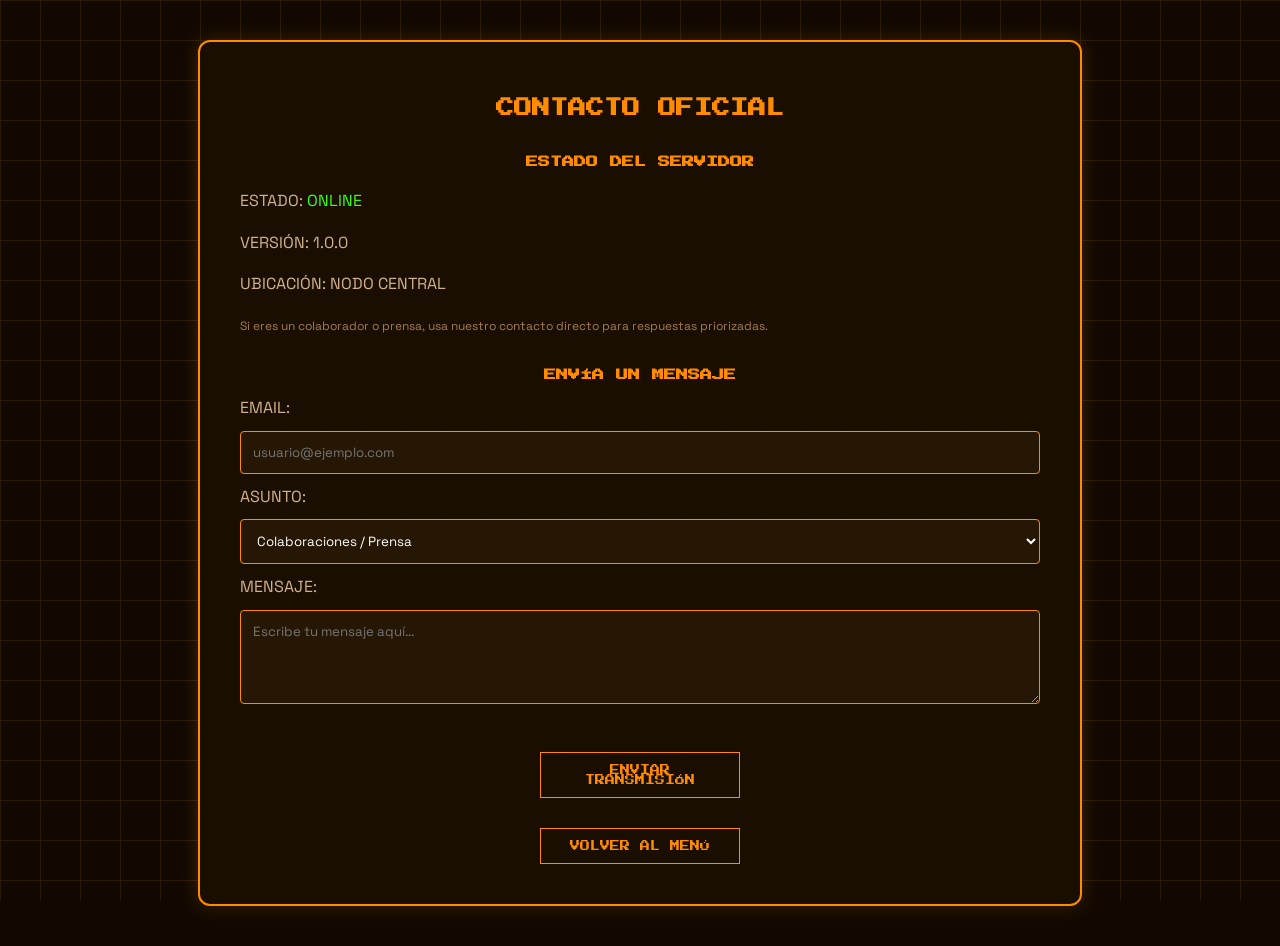
<file: 30seconstouch/contacto.html>
<!DOCTYPE html>
<html lang="es">
<head>
  <meta charset="UTF-8">
  <title>30 Seconds Touch - CONTACTO</title>
  <link rel="stylesheet" href="css/contacto.css">
  <link href="https://fonts.googleapis.com/css2?family=Press+Start+2P&family=Space+Grotesk:wght@400;700&display=swap" rel="stylesheet">
<script src="js/proteccion.js"></script>
</head>
<body class="terms-body">

  <div class="terms-container">
    <h1>CONTACTO OFICIAL</h1>
    
    <div class="contact-grid">
      <div class="info-section">
        <h2>ESTADO DEL SERVIDOR</h2>
        <div class="status-box">
          <p>ESTADO: <span style="color: #39ff14;">ONLINE</span></p>
          <p>VERSIÓN: 1.0.0</p>
          <p>UBICACIÓN: NODO CENTRAL</p>
        </div>
        <p style="margin-top: 20px; font-size: 12px; color: #a67c52;">
          Si eres un colaborador o prensa, usa nuestro contacto directo para respuestas priorizadas.
        </p>
      </div>

      <div class="form-section">
        <h2>ENVÍA UN MENSAJE</h2>
        <form id="contactForm">
          <label>EMAIL:</label>
          <input type="email" placeholder="usuario@ejemplo.com" required>
          
          <label>ASUNTO:</label>
          <select>
            <option>Colaboraciones / Prensa</option>
            <option>Sugerencias del Juego</option>
            <option>Reporte de Errores</option>
            <option>Otros</option>
          </select>
          
          <label>MENSAJE:</label>
          <textarea rows="4" placeholder="Escribe tu mensaje aquí..."></textarea>
          
          <button type="submit" class="btn-submit">ENVIAR TRANSMISIÓN</button>
        </form>
      </div>
    </div>

    <button onclick="window.location.href='index.html'" class="btn-back-terms">VOLVER AL MENÚ</button>
  </div>
</body>
</html>
</file>
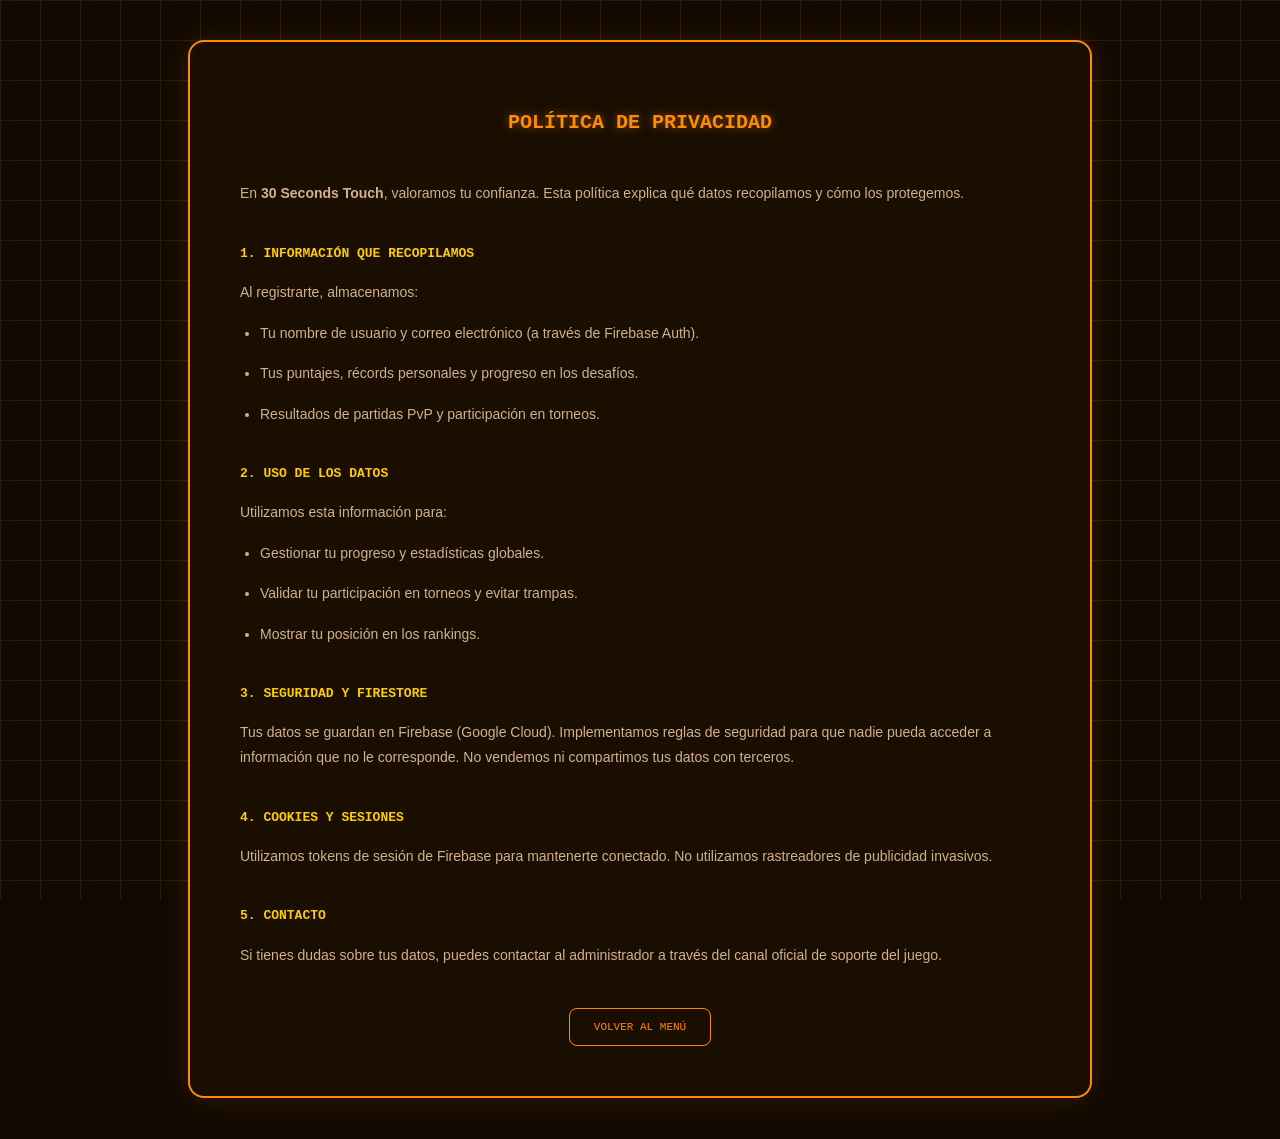
<file: 30seconstouch/privacidad.html>
<!DOCTYPE html>
<html lang="es">
<head>
  <meta charset="UTF-8">
  <title>30 Seconds Touch - PRIVACIDAD</title>
  <link rel="stylesheet" href="css/privacidad.css"><script src="js/proteccion.js"></script>
</head>
<body class="terms-body">

  <div class="terms-container">
    <h1>POLÍTICA DE PRIVACIDAD</h1>
    
    <p>En <strong>30 Seconds Touch</strong>, valoramos tu confianza. Esta política explica qué datos recopilamos y cómo los protegemos.</p>

    <h2>1. INFORMACIÓN QUE RECOPILAMOS</h2>
    <p>Al registrarte, almacenamos:</p>
    <ul>
      <li>Tu nombre de usuario y correo electrónico (a través de Firebase Auth).</li>
      <li>Tus puntajes, récords personales y progreso en los desafíos.</li>
      <li>Resultados de partidas PvP y participación en torneos.</li>
    </ul>

    <h2>2. USO DE LOS DATOS</h2>
    <p>Utilizamos esta información para:</p>
    <ul>
      <li>Gestionar tu progreso y estadísticas globales.</li>
      <li>Validar tu participación en torneos y evitar trampas.</li>
      <li>Mostrar tu posición en los rankings.</li>
    </ul>

    <h2>3. SEGURIDAD Y FIRESTORE</h2>
    <p>Tus datos se guardan en Firebase (Google Cloud). Implementamos reglas de seguridad para que nadie pueda acceder a información que no le corresponde. No vendemos ni compartimos tus datos con terceros.</p>

    <h2>4. COOKIES Y SESIONES</h2>
    <p>Utilizamos tokens de sesión de Firebase para mantenerte conectado. No utilizamos rastreadores de publicidad invasivos.</p>

    <h2>5. CONTACTO</h2>
    <p>Si tienes dudas sobre tus datos, puedes contactar al administrador a través del canal oficial de soporte del juego.</p>

    <button onclick="window.location.href='index.html'" class="btn-back-terms">VOLVER AL MENÚ</button>
  </div>
</body>
</html>
</file>
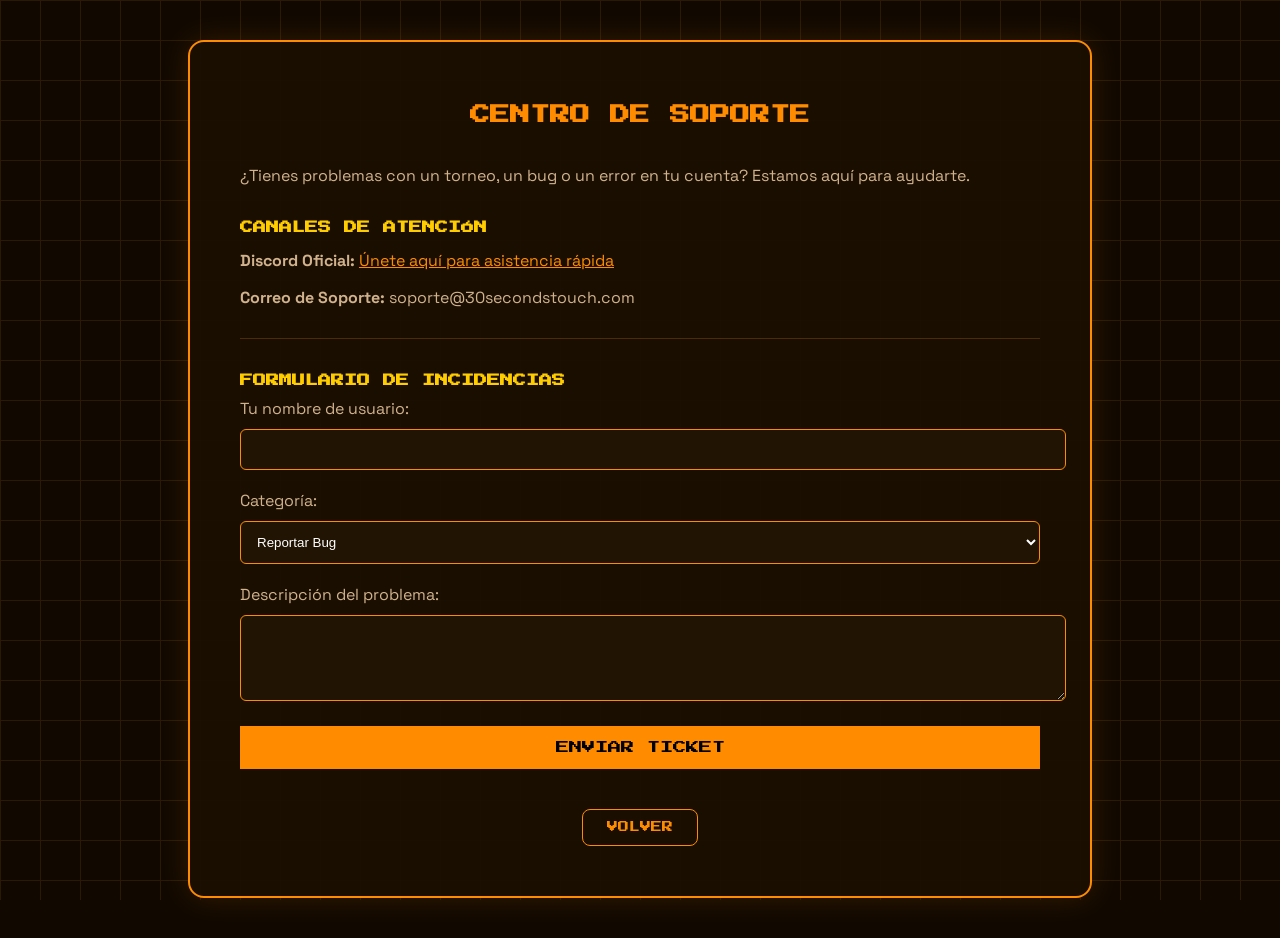
<file: 30seconstouch/soporte.html>
<!DOCTYPE html>
<html lang="es">
<head>
  <meta charset="UTF-8">
  <title>30 Seconds Touch - SOPORTE</title>
  <link rel="stylesheet" href="css/soporte.css">
  <link href="https://fonts.googleapis.com/css2?family=Press+Start+2P&family=Space+Grotesk:wght@400;700&display=swap" rel="stylesheet">
<script src="js/proteccion.js"></script>
</head>
<body class="terms-body"> <div class="terms-container">
    <h1>CENTRO DE SOPORTE</h1>
    
    <p>¿Tienes problemas con un torneo, un bug o un error en tu cuenta? Estamos aquí para ayudarte.</p>

    <div class="support-methods">
      <h2>CANALES DE ATENCIÓN</h2>
      <p><strong>Discord Oficial:</strong> <a href="#" style="color: #ff8c00;">Únete aquí para asistencia rápida</a></p>
      <p><strong>Correo de Soporte:</strong> soporte@30secondstouch.com</p>
    </div>

    <hr style="border: 0; border-top: 1px solid #4a2d08; margin: 30px 0;">

    <h2>FORMULARIO DE INCIDENCIAS</h2>
    <form id="supportForm">
      <label>Tu nombre de usuario:</label>
      <input type="text" id="userName" required>
      
      <label>Categoría:</label>
      <select id="category">
        <option>Reportar Bug</option>
        <option>Problema con Torneo</option>
        <option>Sugerencia</option>
      </select>

      <label>Descripción del problema:</label>
      <textarea id="issueDesc" rows="4" required></textarea>
      
      <button type="submit" class="btn-submit">ENVIAR TICKET</button>
    </form>

    <button onclick="window.history.back()" class="btn-back-terms">VOLVER</button>
  </div>
</body>
</html>
</file>
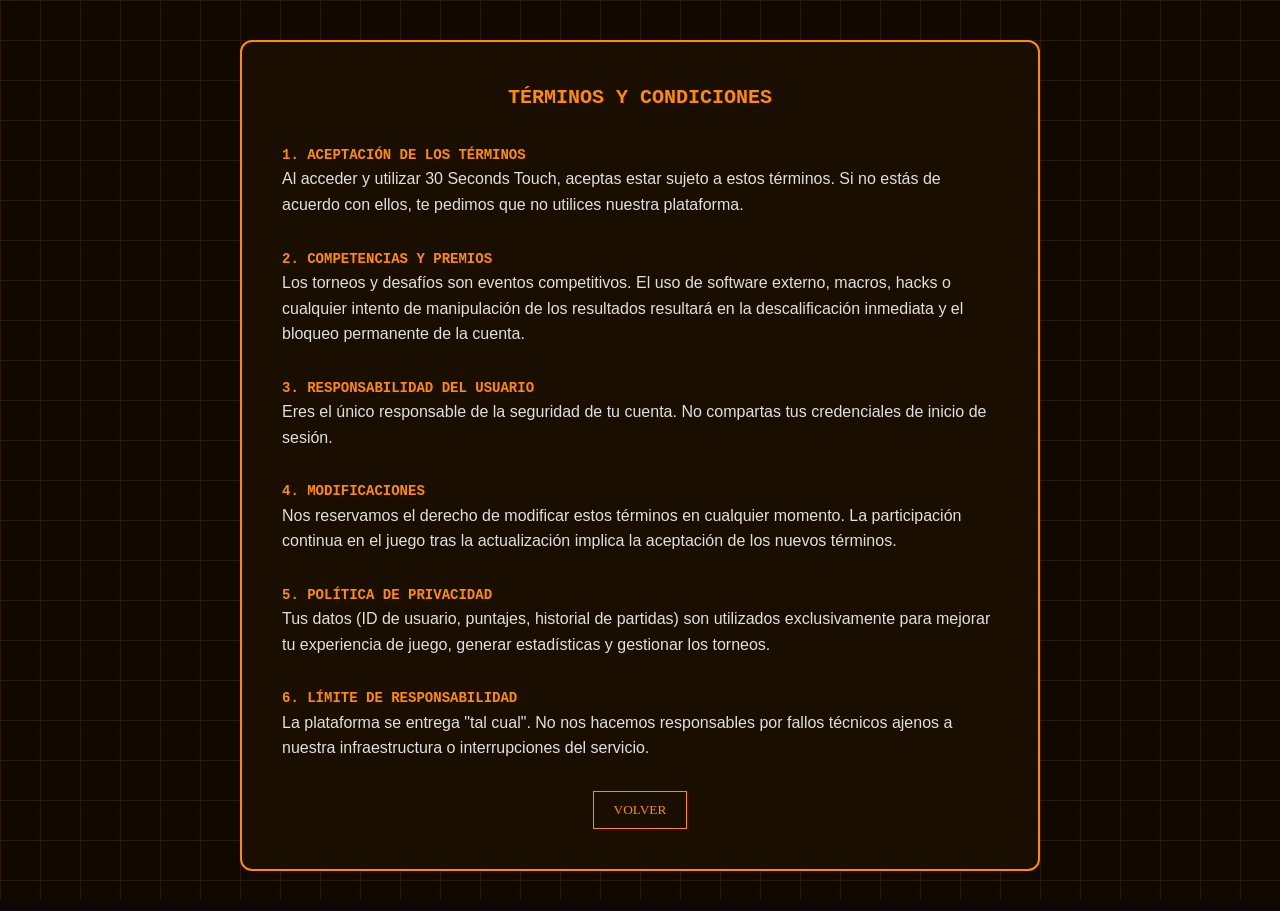
<file: 30seconstouch/terminos.html>
<!DOCTYPE html>
<html lang="es">
<head>
  <meta charset="UTF-8">
  <title>30 Seconds Touch - TÉRMINOS DE USO</title>
  <link rel="stylesheet" href="css/style.css">
  <style>
    .terms-body {
      background-color: #110900;
      background-image: linear-gradient(to right, #2a1a05 1px, transparent 1px), linear-gradient(to bottom, #2a1a05 1px, transparent 1px);
      background-size: 40px 40px;
      padding: 40px 20px;
      color: #e0e0e0;
      font-family: 'Space Grotesk', sans-serif;
      line-height: 1.6;
    }
    .terms-container { max-width: 800px; margin: 0 auto; background: rgba(26, 15, 0, 0.95); padding: 40px; border: 2px solid #ff8c00; border-radius: 12px; }
    h1, h2 { font-family: 'Press Start 2P', monospace; color: #ff8c00; }
    h1 { font-size: 20px; margin-bottom: 30px; text-align: center; }
    h2 { font-size: 14px; margin-top: 30px; }
    .btn-back { display: block; margin: 30px auto 0; padding: 10px 20px; background: transparent; color: #ff8c00; border: 1px solid #ff8c00; cursor: pointer; font-family: 'Press Start 2P'; }
  </style>
<script src="js/proteccion.js"></script>
</head>
<body class="terms-body">

  <div class="terms-container">
    <h1>TÉRMINOS Y CONDICIONES</h1>
    
    <h2>1. ACEPTACIÓN DE LOS TÉRMINOS</h2>
    <p>Al acceder y utilizar 30 Seconds Touch, aceptas estar sujeto a estos términos. Si no estás de acuerdo con ellos, te pedimos que no utilices nuestra plataforma.</p>

    <h2>2. COMPETENCIAS Y PREMIOS</h2>
    <p>Los torneos y desafíos son eventos competitivos. El uso de software externo, macros, hacks o cualquier intento de manipulación de los resultados resultará en la descalificación inmediata y el bloqueo permanente de la cuenta.</p>

    <h2>3. RESPONSABILIDAD DEL USUARIO</h2>
    <p>Eres el único responsable de la seguridad de tu cuenta. No compartas tus credenciales de inicio de sesión.</p>

    <h2>4. MODIFICACIONES</h2>
    <p>Nos reservamos el derecho de modificar estos términos en cualquier momento. La participación continua en el juego tras la actualización implica la aceptación de los nuevos términos.</p>

    <h2>5. POLÍTICA DE PRIVACIDAD</h2>
    <p>Tus datos (ID de usuario, puntajes, historial de partidas) son utilizados exclusivamente para mejorar tu experiencia de juego, generar estadísticas y gestionar los torneos.</p>

    <h2>6. LÍMITE DE RESPONSABILIDAD</h2>
    <p>La plataforma se entrega "tal cual". No nos hacemos responsables por fallos técnicos ajenos a nuestra infraestructura o interrupciones del servicio.</p>

    <button onclick="window.history.back()" class="btn-back">VOLVER</button>
  </div>
</body>
</html>
</file>
<file: 30seconstouch/css/contacto.css>
/* --- CSS MAESTRO: Estilo único para todas las páginas --- */

/* 1. Fondo de Cuadritos */
.terms-body {
  background-color: #110900;
  background-image: 
    linear-gradient(to right, #2a1a05 1px, transparent 1px),
    linear-gradient(to bottom, #2a1a05 1px, transparent 1px);
  background-size: 40px 40px;
  background-attachment: fixed;
  margin: 0;
  padding: 40px 20px;
  color: #d1b28d;
  font-family: 'Space Grotesk', sans-serif;
  line-height: 1.6;
}

/* 2. Contenedor de Tarjetas */
.terms-container {
  max-width: 800px;
  margin: 0 auto;
  background: rgba(26, 15, 0, 0.95);
  padding: 40px;
  border: 2px solid #ff8c00;
  border-radius: 12px;
  box-shadow: 0 0 20px rgba(255, 140, 0, 0.2);
}

/* 3. Títulos (Estilo Arcade) */
h1, h2 { 
  font-family: 'Press Start 2P', monospace; 
  color: #ff8c00; 
  text-align: center;
}
h1 { font-size: 18px; margin-bottom: 30px; }
h2 { font-size: 12px; margin-top: 30px; }

/* 4. Inputs y Selects */
input, select, textarea {
  width: 100%;
  padding: 12px;
  margin: 10px 0;
  background: rgba(42, 26, 5, 0.8);
  border: 1px solid #ff8c00;
  color: white;
  border-radius: 4px;
  font-family: 'Space Grotesk', sans-serif;
  box-sizing: border-box;
}

/* 5. Botón Volver y Enviar (Estilo uniforme) */
.btn-back-terms, .btn-submit {
  display: block;
  width: 100%;
  max-width: 200px;
  margin: 30px auto 0;
  padding: 12px;
  background: transparent;
  color: #ff8c00;
  border: 1px solid #ff8c00;
  font-family: 'Press Start 2P', monospace;
  font-size: 10px;
  cursor: pointer;
  text-align: center;
  transition: all 0.3s;
}

.btn-back-terms:hover, .btn-submit:hover {
  background: #ff8c00;
  color: #000;
  box-shadow: 0 0 15px #ff8c00;
}
</file>
<file: 30seconstouch/css/privacidad.css>
/* --- ESTILO PARA PÁGINAS LEGALES (Términos y Privacidad) --- */

.terms-body {
  background-color: #110900;
  /* El mismo fondo de cuadritos que venimos usando */
  background-image: 
    linear-gradient(to right, #2a1a05 1px, transparent 1px),
    linear-gradient(to bottom, #2a1a05 1px, transparent 1px);
  background-size: 40px 40px;
  background-attachment: fixed;
  
  margin: 0;
  padding: 40px 20px;
  color: #d1b28d;
  font-family: 'Space Grotesk', sans-serif;
  line-height: 1.8;
}

.terms-container {
  max-width: 800px;
  margin: 0 auto;
  background: rgba(26, 15, 0, 0.95);
  padding: 50px;
  border: 2px solid #ff8c00;
  border-radius: 16px;
  box-shadow: 0 0 30px rgba(255, 140, 0, 0.15);
}

.terms-container h1 {
  font-family: 'Press Start 2P', monospace;
  font-size: 20px;
  color: #ff8c00;
  text-align: center;
  margin-bottom: 40px;
  text-shadow: 0 0 10px rgba(255, 140, 0, 0.5);
}

.terms-container h2 {
  font-family: 'Press Start 2P', monospace;
  font-size: 13px;
  color: #ffcc00;
  margin-top: 35px;
  margin-bottom: 15px;
}

.terms-container p, .terms-container li {
  font-size: 14px;
  margin-bottom: 15px;
}

.terms-container ul {
  padding-left: 20px;
  margin-bottom: 25px;
}

/* Botón de volver */
.btn-back-terms {
  display: block;
  margin: 40px auto 0;
  background: transparent;
  color: #ff8c00;
  border: 1px solid #ff8c00;
  padding: 12px 24px;
  font-family: 'Press Start 2P', monospace;
  font-size: 11px;
  cursor: pointer;
  border-radius: 8px;
  transition: all 0.3s ease;
}

.btn-back-terms:hover {
  background: #ff8c00;
  color: #000;
  box-shadow: 0 0 20px rgba(255, 140, 0, 0.5);
}
</file>
<file: 30seconstouch/css/soporte.css>
/* --- CSS UNIFICADO PARA TODAS LAS PÁGINAS LEGALES/SOPORTE --- */

.terms-body {
  background-color: #110900;
  /* ESTOS SON LOS CUADRITOS DE FONDO */
  background-image: 
    linear-gradient(to right, #2a1a05 1px, transparent 1px),
    linear-gradient(to bottom, #2a1a05 1px, transparent 1px);
  background-size: 40px 40px;
  background-attachment: fixed;
  
  margin: 0;
  padding: 40px 20px;
  color: #d1b28d;
  font-family: 'Space Grotesk', sans-serif;
}

.terms-container {
  max-width: 800px;
  margin: 0 auto;
  background: rgba(26, 15, 0, 0.95);
  padding: 50px;
  border: 2px solid #ff8c00;
  border-radius: 16px;
  box-shadow: 0 0 30px rgba(255, 140, 0, 0.15);
}

/* Resto de estilos (H1, H2, Inputs) que te pasé antes */
.terms-container h1 { font-family: 'Press Start 2P', monospace; font-size: 20px; color: #ff8c00; text-align: center; margin-bottom: 40px; }
.terms-container h2 { font-family: 'Press Start 2P', monospace; font-size: 13px; color: #ffcc00; margin-top: 35px; }

input, textarea, select {
    width: 100%; padding: 12px; margin: 10px 0 20px 0;
    background: rgba(42, 26, 5, 0.5); border: 1px solid #ff8c00;
    border-radius: 6px; color: #ffffff;
}

.btn-submit {
    width: 100%; padding: 15px; background: #ff8c00; color: #000;
    border: none; font-family: 'Press Start 2P', monospace; cursor: pointer;
}

/* --- ESTILO PARA TODOS LOS BOTONES DE NAVEGACIÓN --- */

.btn-back-terms {
  display: block;
  margin: 40px auto 0;
  background: transparent; /* Fondo transparente */
  color: #ff8c00;          /* Texto naranja neón */
  border: 1px solid #ff8c00; /* Borde naranja */
  padding: 12px 24px;
  font-family: 'Press Start 2P', monospace; /* Fuente arcade */
  font-size: 11px;
  cursor: pointer;
  border-radius: 8px;
  text-decoration: none;
  text-align: center;
  transition: all 0.3s ease;
}

.btn-back-terms:hover {
  background: #ff8c00;     /* Al pasar el mouse se rellena de naranja */
  color: #000;             /* Texto negro */
  box-shadow: 0 0 15px rgba(255, 140, 0, 0.6); /* Efecto de brillo */
}
</file>
<file: 30seconstouch/css/style.css>
:root {
  --orange: #ff6a1f;
  --orange-soft: #ff8a3d;
  --bg: #0d0805;
  --panel: #15100c;
  --panel-border: rgba(255, 106, 31, 0.25);
  --text: #f5ede6;
  --text-dim: #b8a89c;
  --text-muted: #8a7a6e;
  --pixel: 'Press Start 2P', monospace;
  --digital: 'VT323', monospace;
  --ui: 'Rajdhani', sans-serif;
}

/* ===================================================
   RESET Y ESTILOS GENERALES Y BLOQUEO DE SCROLL MÓVIL
   =================================================== */
* { 
  box-sizing: border-box; 
  margin: 0; 
  padding: 0; 
}

html, body {
  margin: 0;
  padding: 0;
  width: 100%;
  height: 100%;
  overflow-x: hidden;
  background: var(--bg);
  overscroll-behavior-y: contain; 
}

body {
  color: var(--text);
  font-family: var(--ui);
  min-height: 100vh;
  -webkit-user-select: none;
  -moz-user-select: none;
  -ms-user-select: none;
  user-select: none;
}

body.playing { 
  overflow: hidden; 
}

a { 
  color: inherit; 
  text-decoration: none; 
}

button { 
  cursor: pointer; 
  border: none; 
  font-family: inherit;
  -webkit-user-select: none;
  user-select: none;
}

/* Optimizador global de toques y eliminación del recuadro azul molesto al dar clics */
.game-panel, #gameArea, .circle, button, .dropdown-trigger, .touch-label {
  touch-action: manipulation;
  -webkit-tap-highlight-color: transparent;
}

/* ===================================================
   NAVEGACIÓN (HEADER)
=================================================== */
.nav {
  display: flex;
  align-items: center;
  justify-content: space-between;
  padding: 20px 32px;
  border-bottom: 1px solid rgba(255, 106, 31, 0.12);
  transition: all .6s cubic-bezier(.22,.61,.36,1);
  width: 100%;
  box-sizing: border-box;
  position: relative;
}

.logo { 
  display: flex; 
  align-items: center; 
  gap: 12px; 
}

.logo-30 { 
  font-family: var(--pixel); 
  color: var(--orange); 
  font-size: 28px; 
}

.logo-text { 
  line-height: 1.2; 
}

.logo-seconds { 
  font-family: var(--pixel); 
  color: #fff; 
  font-size: 13px; 
  letter-spacing: 2px; 
}

.logo-touch { 
  font-family: var(--pixel); 
  color: var(--orange); 
  font-size: 11px; 
  letter-spacing: 3px; 
}

.nav-links { 
  display: flex; 
  gap: 32px; 
  font-weight: 600; 
  font-size: 13px; 
  letter-spacing: 2px; 
}

.nav-links a { 
  color: #cdbfb4; 
  position: relative; 
  padding: 4px 0; 
  transition: color .2s; 
}

.nav-links a:hover { 
  color: #fff; 
}

.nav-links a.active { 
  color: var(--orange); 
}

.nav-links a.active::after {
  content: ''; 
  position: absolute; 
  left: 0; 
  right: 0; 
  bottom: -4px;
  height: 2px; 
  background: var(--orange);
}

.nav-actions { 
  display: flex; 
  gap: 12px; 
}

/* ===================================================
   COMPONENTES UI (BOTONES Y PANELES)
=================================================== */
.btn-ghost {
  background: transparent; 
  color: var(--text);
  padding: 8px 12px; 
  border-radius: 6px;
  border: 1px solid #3a2e26; 
  font-size: 13px;
}

.btn-outline {
  background: transparent; 
  color: var(--text);
  padding: 8px 16px; 
  border-radius: 6px;
  border: 1px solid var(--text); 
  font-weight: 700; 
  font-size: 13px; 
  letter-spacing: 2px;
}

.btn-primary {
  background: var(--orange); 
  color: #fff;
  padding: 8px 16px; 
  border-radius: 6px;
  font-weight: 700; 
  font-size: 13px; 
  letter-spacing: 2px;
}

.btn-primary.small { 
  padding: 8px 14px; 
  font-size: 12px; 
}

.panel {
  background: var(--panel);
  border: 1px solid var(--panel-border);
  border-radius: 12px;
  padding: 20px;
}

.panel-head { 
  display: flex; 
  align-items: center; 
  justify-content: space-between; 
  margin-bottom: 16px; 
}

.panel-head h3 { 
  font-family: var(--pixel); 
  color: #fff; 
  font-size: 12px; 
  letter-spacing: 2px; 
}

.panel-head a { 
  color: var(--orange); 
  font-size: 12px; 
  font-weight: 700; 
  letter-spacing: 2px; 
}

/* INTERFAZ DE USUARIO / MONEDAS */
#guestButtons { 
  display: flex; 
  gap: 12px; 
}

#userPanel { 
  display: flex; 
  align-items: center; 
  gap: 15px; 
}

#userPhoto {
  width: 42px; 
  height: 42px; 
  border-radius: 50%; 
  object-fit: cover;
  border: 2px solid var(--orange);
  box-shadow: 0 0 10px rgba(255,106,31,.4);
}

#userName { 
  color: white; 
  font-weight: 700; 
  font-size: 15px; 
  white-space: nowrap; 
}

.nav-coin-balance {
  background: #0f0802;
  border: 1px solid #ff8c00;
  border-radius: 4px;
  padding: 6px 12px;
  display: flex;
  align-items: center;
  gap: 8px;
  box-shadow: 0 0 10px rgba(255, 140, 0, 0.15);
}

.nav-coin-icon {
  font-size: 16px;
  animation: navCoinFloat 3s ease-in-out infinite; 
}

#navUserCoins {
  font-family: 'Press Start 2P', monospace;
  font-size: 12px;
  color: #fff;
  letter-spacing: 0.5px;
}

/* ===================================================
   SECCIÓN: FILA PRINCIPAL (GRID)
=================================================== */
.main-grid {
  padding: 32px;
  display: grid;
  grid-template-columns: 1fr 1.2fr 1fr;
  gap: 24px;
}

/* HERO IZQUIERDO */
.hero {
  transition: all .6s cubic-bezier(.22,.61,.36,1);
}

.hero-eyebrow { 
  color: var(--orange); 
  font-size: 14px; 
  font-weight: 700; 
  letter-spacing: 3px; 
  margin-bottom: 16px; 
}

.hero-title { 
  font-family: var(--pixel); 
  color: #fff; 
  font-size: 32px; 
  line-height: 1.3; 
  margin-bottom: 8px; 
}

.hero-title-orange { 
  font-family: var(--pixel); 
  color: var(--orange); 
  font-size: 56px; 
  line-height: 1; 
  margin-bottom: 24px; 
}

.hero-desc { 
  color: var(--text-dim); 
  font-size: 15px; 
  line-height: 1.6; 
  margin-bottom: 28px; 
  max-width: 360px; 
}

.btn-play {
  display: flex; 
  align-items: center; 
  justify-content: center; 
  gap: 10px;
  width: 100%; 
  max-width: 360px;
  padding: 16px 24px;
  background: linear-gradient(180deg, var(--orange-soft), var(--orange));
  color: #fff; 
  font-weight: 700; 
  font-size: 16px; 
  letter-spacing: 2px;
  border-radius: 8px;
  box-shadow: 0 8px 24px -8px var(--orange);
}

.hero-buttons { 
  display: flex; 
  gap: 12px; 
  margin-top: 16px; 
  max-width: 360px; 
}

.btn-outline-small {
  flex: 1;
  display: flex; 
  align-items: center; 
  justify-content: center; 
  gap: 8px;
  padding: 12px 16px; 
  border-radius: 6px;
  background: transparent; 
  color: var(--text);
  border: 1px solid #3a2e26;
  font-weight: 700; 
  font-size: 13px; 
  letter-spacing: 2px;
}

.social { 
  display: flex; 
  align-items: center; 
  gap: 16px; 
  margin-top: 32px; 
}

.social > span { 
  color: var(--text-muted); 
  font-size: 12px; 
  letter-spacing: 2px; 
}

.social-icons { 
  display: flex; 
  gap: 12px; 
  color: var(--orange); 
  font-size: 20px; 
}

/* CONTENEDOR CENTRAL DEL JUEGO */
.game-panel {
  position: relative;
  border: 1px solid var(--panel-border);
  border-radius: 12px;
  padding: 24px;
  overflow: hidden;
  background: radial-gradient(ellipse at center, rgba(255, 106, 31, 0.08), transparent 70%), var(--panel);
  min-height: 540px;
  transition: all .6s cubic-bezier(.22,.61,.36,1);
}

.grid-bg {
  position: absolute; 
  inset: 0; 
  opacity: .08; 
  pointer-events: none;
  background-size: 24px 24px;
  background-image: linear-gradient(rgba(255, 106, 31, .5) 1px, transparent 1px), linear-gradient(90deg, rgba(255, 106, 31, .5) 1px, transparent 1px);
}

.game-content {
  position: relative; 
  height: 100%;
  display: flex; 
  flex-direction: column; 
  align-items: center; 
  justify-content: center;
  min-height: 500px;
}

.ready { 
  font-family: var(--pixel); 
  color: #fff; 
  font-size: 14px; 
  margin-bottom: 12px; 
}

.timer { 
  font-family: var(--pixel); 
  color: var(--orange); 
  font-size: 48px; 
  margin-bottom: 40px; 
}

.circle {
  width: 220px; 
  height: 220px; 
  border-radius: 50%;
  background: radial-gradient(circle at 35% 30%, var(--orange-soft), var(--orange) 60%, #c64a10);
  box-shadow: 0 0 80px var(--orange), inset 0 -20px 40px rgba(0,0,0,0.3);
  cursor: pointer;
  animation: pulsacion 1.5s ease-in-out infinite;
}

.circle.size-boost {
  transform: scale(1.1);
}

.touch-label { 
  font-family: var(--pixel); 
  color: var(--orange); 
  font-size: 12px; 
  margin-top: 48px; 
  letter-spacing: 2px; 
  cursor: pointer; 
}

/* ===================================================
   🛡️ CONTROL DE VISIBILIDAD DEL HUD 
   =================================================== */
/* Por defecto, TODO el HUD de partida está totalmente oculto en el menú principal */
.game-hud, 
.hud-logo, 
.hud-top, 
.hud-score, 
.hud-left, 
.hud-right { 
  display: none !important; 
}

/* COLUMNA DERECHA (RANKING & RECORD) */
.right-col { 
  display: flex; 
  flex-direction: column; 
  gap: 24px; 
  transition: all .6s cubic-bezier(.22,.61,.36,1);
}

.ranking { 
  list-style: none; 
}

.ranking li {
  display: flex; 
  align-items: center; 
  gap: 12px;
  padding: 6px 0;
}

.ranking .pos { 
  font-family: var(--digital); 
  color: var(--text-muted); 
  font-size: 20px; 
  width: 24px; 
}

.ranking .flag { 
  font-size: 18px; 
}

.ranking .name { 
  flex: 1; 
  font-size: 14px; 
}

.ranking .score { 
  font-family: var(--digital); 
  color: var(--orange); 
  font-size: 20px; 
  font-weight: 700; 
}

.record { 
  display: flex; 
  align-items: center; 
  gap: 16px; 
}

.trophy { 
  font-size: 56px; 
}

.record-label { 
  font-family: var(--pixel); 
  color: var(--orange); 
  font-size: 10px; 
  letter-spacing: 2px; 
  margin-bottom: 4px; 
}

.record-score { 
  font-family: var(--digital); 
  color: #fff; 
  font-size: 36px; 
  line-height: 1; 
}

.record-name { 
  font-size: 14px; 
  margin-top: 4px; 
}

.record-name span { 
  color: var(--text-muted); 
}

.record-date { 
  color: var(--text-muted); 
  font-size: 12px; 
}

/* ===================================================
   SECCIÓN: FILA DOS Y TRES (CONTENIDOS SECUNDARIOS)
=================================================== */
.row-two {
  padding: 0 32px;
  display: grid; 
  grid-template-columns: 1fr 1.6fr; 
  gap: 24px;
  transition: all .6s cubic-bezier(.22,.61,.36,1);
}

.pvp-panel { 
  border-color: var(--orange); 
}

.pvp-eyebrow { 
  color: var(--orange); 
  font-size: 13px; 
  font-weight: 700; 
  letter-spacing: 2px; 
  margin-bottom: 8px; 
}

.pvp-title { 
  font-family: var(--pixel); 
  color: #fff; 
  font-size: 16px; 
  margin-bottom: 12px; 
}

.pvp-desc { 
  color: var(--text-dim); 
  font-size: 14px; 
  margin-bottom: 16px; 
  max-width: 320px; 
}

.features { 
  display: grid; 
  grid-template-columns: repeat(3, 1fr); 
  gap: 24px; 
  padding: 24px; 
}

.feature-icon {
  width: 56px; 
  height: 56px; 
  border-radius: 50%;
  background: rgba(255, 106, 31, 0.12);
  border: 1px solid var(--orange);
  display: flex; 
  align-items: center; 
  justify-content: center;
  font-size: 26px; 
  margin-bottom: 12px;
}

.feature-title { 
  font-family: var(--pixel); 
  color: var(--orange); 
  font-size: 10px; 
  letter-spacing: 2px; 
  margin-bottom: 8px; 
}

.feature-desc { 
  color: var(--text-dim); 
  font-size: 14px; 
  line-height: 1.6; 
}

.row-three {
  padding: 24px 32px;
  display: grid; 
  grid-template-columns: repeat(3, 1fr); 
  gap: 24px;
  transition: all .6s cubic-bezier(.22,.61,.36,1);
}

.panel-title { 
  font-family: var(--pixel); 
  color: #fff; 
  font-size: 12px; 
  letter-spacing: 2px; 
  margin-bottom: 16px; 
}

.stats { 
  display: grid; 
  grid-template-columns: repeat(4, 1fr); 
  gap: 12px; 
  margin-bottom: 16px; 
}

.stat-label { 
  color: var(--text-muted); 
  font-size: 10px; 
  letter-spacing: 1.5px; 
  margin-bottom: 4px; 
}

.stat-value { 
  font-family: var(--digital); 
  color: var(--orange); 
  font-size: 28px; 
  line-height: 1; 
}

.list { 
  list-style: none; 
}

.list li {
  display: flex; 
  justify-content: space-between; 
  gap: 16px;
  font-size: 14px; 
  padding-bottom: 8px; 
  margin-bottom: 8px;
  border-bottom: 1px solid rgba(255,255,255,0.05);
}

.list .date { 
  color: var(--orange); 
  font-size: 12px; 
  letter-spacing: 2px; 
  white-space: nowrap; 
}

/* ===================================================
   FOOTER
=================================================== */
.footer {
  padding: 24px 32px;
  display: flex; 
  align-items: center; 
  justify-content: space-between;
  border-top: 1px solid rgba(255,255,255,0.05);
  color: var(--text-muted); 
  font-size: 12px;
  transition: all .6s cubic-bezier(.22,.61,.36,1);
}

.footer-links { 
  display: flex; 
  gap: 24px; 
  letter-spacing: 2px; 
}

/* ESTADOS PRIVADOS (GUEST VS LOGGED) */
.guest .private-content { display: none; }
.logged .private-content { display: block; }

/* ===================================================
   🎮 MODO JUEGO ACTIVO (PANTALLA COMPLETA PC)
=================================================== */
.playing .hero { opacity: 0; pointer-events: none; }
.playing .right-col { opacity: 0; pointer-events: none; }
.playing .nav { opacity: 0; pointer-events: none; }
.playing .row-two, .playing .row-three, .playing .footer { opacity: 0; pointer-events: none; }

.playing .game-panel {
  position: fixed; 
  inset: 0; 
  width: 100vw; 
  height: 100vh;
  max-width: none; 
  border-radius: 0; 
  margin: 0; 
  padding: 0;
  background: var(--bg); 
  z-index: 99999 !important; 
}

.playing .game-content { 
  height: 100vh; 
  width: 100%; 
  display: flex;
  flex-direction: column;
  justify-content: center; 
  align-items: center; 
  position: relative;
}

.playing .circle { 
  width: 300px; 
  height: 300px; 
}

.playing .timer { 
  font-size: 90px; 
  margin-bottom: 20px; 
  margin-top: 10px; 
  z-index: 10;
}

.playing .ready { 
  font-family: var(--ui); 
  color: #b8a89c; 
  font-size: 14px; 
  letter-spacing: 3px; 
  font-weight: 700; 
  margin-bottom: 5px; 
  text-transform: uppercase; 
}

/* 🎯 EL HUD COMPLETO APARECE ÚNICAMENTE EN PARTIDA */
.playing .game-hud { display: block !important; }
.playing .hud-logo { display: flex !important; position: absolute; top: 30px; left: 40px; align-items: center; gap: 12px; }
.playing .hud-top { display: block !important; position: absolute; top: 30px; right: 40px; left: auto; transform: none; z-index: 10050; }
.playing .hud-score { display: block !important; position: absolute; top: 90px; right: 40px; text-align: right; }
.playing .hud-left { display: block !important; position: absolute; bottom: 40px; left: 40px; text-align: left; }
.playing .hud-right { display: block !important; position: absolute; bottom: 40px; right: 40px; text-align: right; }

.hud-top button {
  background: #1e150f; 
  color: #b8a89c; 
  border: 1px solid rgba(255, 106, 31, 0.4);
  padding: 8px 16px; 
  border-radius: 6px; 
  font-family: var(--ui); 
  font-size: 12px;
  font-weight: 600; 
  letter-spacing: 2px; 
  display: flex; 
  align-items: center; 
  gap: 10px;
}

.hud-top button:hover { 
  border-color: var(--orange); 
  color: #fff; 
  background: rgba(255, 106, 31, 0.1); 
}

.hud-top button .esc-box { 
  border: 1px solid rgba(255, 106, 31, 0.5); 
  padding: 2px 6px; 
  border-radius: 4px; 
  font-size: 11px; 
  color: var(--orange); 
}

.hud-score span { 
  display: block; 
  color: var(--orange); 
  font-size: 12px; 
  letter-spacing: 2px; 
  font-weight: 600; 
}

.hud-score strong { 
  font-family: var(--pixel); 
  font-size: 32px; 
  color: #fff; 
  display: block; 
  margin-top: 5px; 
}

.hud-left, .hud-right { 
  background: transparent; 
  border: 1px solid rgba(255, 106, 31, 0.15); 
  padding: 12px 20px; 
  border-radius: 8px; 
  min-width: 180px; 
}

.hud-left span, .hud-right span { 
  display: block; 
  color: var(--orange); 
  font-size: 11px; 
  letter-spacing: 1.5px; 
  font-weight: 600; 
  margin-bottom: 6px; 
}

.hud-left strong, .hud-right strong { 
  font-family: var(--pixel); 
  font-size: 18px; 
  color: #fff; 
}

/* SCREEN GAME OVER IN-GAME */
#gameOverScreen {
  display: none; 
  position: absolute; 
  inset: 0; 
  background: rgba(0,0,0,.94);
  z-index: 99999; 
  justify-content: center; 
  align-items: center; 
  flex-direction: column; 
  gap: 20px; 
  text-align: center;
}

#gameOverScreen.show { 
  display: flex; 
}

#gameOverScreen h2 { 
  font-family: var(--pixel); 
  color: white; 
  font-size: 24px; 
}

#finalScore { 
  font-family: var(--pixel); 
  color: var(--orange); 
  font-size: 48px; 
  line-height: 1.4; 
}

#gameOverScreen small { 
  color: #8a7a6e; 
  letter-spacing: 2px; 
  font-size: 12px; 
}

.btn-share-score {
  font-family: var(--ui);
  font-weight: 700;
  font-size: 14px;
  letter-spacing: 1px;
  color: #fff;
  background: linear-gradient(180deg, #2a2018, #171009);
  border: 2px solid var(--orange);
  border-radius: 8px;
  padding: 12px 26px;
  cursor: pointer;
  box-shadow: 0 0 18px rgba(255, 106, 31, 0.35);
  transition: transform 0.15s ease, box-shadow 0.15s ease;
}

.btn-share-score:hover {
  transform: translateY(-2px);
  box-shadow: 0 0 26px rgba(255, 106, 31, 0.55);
}

.btn-share-score:active {
  transform: translateY(0);
}

.btn-share-score:disabled {
  opacity: 0.6;
  cursor: default;
  transform: none;
}

/* DROPDOWN DEL HEADER */
.user-dropdown-container {
    position: relative;
    display: flex;
    align-items: center;
}

.dropdown-trigger {
    display: flex;
    align-items: center;
    gap: 10px;
    cursor: pointer;
    padding: 4px 8px;
    border-radius: 8px;
    transition: background 0.2s ease;
}

.dropdown-trigger:hover {
    background: rgba(255, 106, 31, 0.05);
}

.dropdown-menu {
    position: absolute;
    top: calc(100% + 12px);
    right: 0;
    background: #0d0805; 
    border: 2px solid #23160e;
    border-top: 3px solid #ff6a1f; 
    border-radius: 8px;
    padding: 16px;
    display: flex;
    flex-direction: column;
    gap: 14px;
    min-width: 200px;
    box-shadow: 0 10px 30px rgba(0, 0, 0, 0.8);
    z-index: 9999;
    opacity: 0;
    pointer-events: none;
    transform: translateY(-10px);
    transition: opacity 0.2s ease, transform 0.2s ease;
}

.dropdown-menu.active {
    opacity: 1;
    pointer-events: auto;
    transform: translateY(0);
}

.dropdown-username {
    color: #fff;
    font-weight: bold;
    font-size: 16px;
    text-align: center;
    border-bottom: 1px solid #23160e;
    padding-bottom: 8px;
    display: block;
}

.mobile-nav-links {
    display: none; 
    flex-direction: column;
    gap: 8px;
}

.mobile-nav-links a {
    color: #a29182;
    text-decoration: none;
    font-size: 13px;
    font-weight: 600;
    padding: 6px 10px;
    border-radius: 4px;
    text-transform: uppercase;
    transition: all 0.2s;
}

.mobile-nav-links a:hover {
    color: #fff;
    background: rgba(255, 106, 31, 0.1);
}

/* ===================================================
   ANIMACIONES COMENTADAS EN EL CORE
=================================================== */
@keyframes navCoinFloat {
  0%, 100% { transform: translateY(0px); }
  50% { transform: translateY(-2px); }
}

@keyframes pulsacion {
  0%, 100% { transform: scale(1); box-shadow: 0 0 10px rgba(255, 140, 0, 0.4); }
  50% { transform: scale(1.06); box-shadow: 0 0 20px rgba(255, 140, 0, 0.7); }
}

/* ===================================================
   📱 CONSULTAS DE MEDIOS RESPONSIVAS (MÓVILES GLOBALES)
=================================================== */
@media (max-width: 1100px) {
  .main-grid {
    grid-template-columns: 1fr;
    padding: 16px;
    gap: 32px;
  }
  
  .row-two, .row-three {
    grid-template-columns: 1fr;
    padding: 0 16px;
    gap: 24px;
  }
  
  .row-three {
    padding-top: 24px;
    padding-bottom: 24px;
  }

  .features { 
    grid-template-columns: 1fr; 
    padding: 16px;
  }
  
  .nav-links { 
    display: none; 
  }
  
  .nav {
    padding: 16px;
  }

  .hero-title-orange {
    font-size: 42px;
  }

  .hero-desc {
    max-width: none;
  }
}

/* ===================================================
   📱 MEDIA QUERY CELULARES (MENÚ PRINCIPAL MÓVIL)
   =================================================== */
@media (max-width: 768px) {
    #mainNavLinks {
        display: none !important;
    }
    
    .mobile-nav-links {
        display: flex;
    }

    .nav {
        padding: 10px 12px;
    }

    #guestButtons {
        flex-direction: row; 
        gap: 0;
        align-items: center;
    }

    #guestButtons .btn-primary {
        display: none !important;
    }

    #guestButtons .btn-outline {
        padding: 6px 12px;
        font-size: 11px;
        letter-spacing: 1px;
        white-space: nowrap;
        border-radius: 4px;
        border-color: var(--orange);
        color: #fff;
    }

    #userPanel .btn-primary, 
    #userPanel button {
        padding: 6px 10px;
        font-size: 11px;
        letter-spacing: 1px;
        white-space: nowrap;
    }
    
    #userName {
        font-size: 13px;
    }
}

/* ===================================================
   📱 🎯 REESTRUCTURACIÓN DEL HUD EN CELULARES EN PARTIDA
   =================================================== */
@media (max-width: 600px) {
  .footer {
    flex-direction: column;
    gap: 16px;
    text-align: center;
    padding: 24px 16px;
  }
  
  .footer-links {
    justify-content: center;
    gap: 12px;
  }

  /* Ajustes del círculo y cronómetro en pantallas chicas */
  .playing .circle {
    width: 240px;
    height: 240px;
  }

  .playing .timer {
    font-size: 64px;
    margin-bottom: 20px;
  }

  /* Ocultamos el logo secundario duplicado para ganar espacio */
  .playing .hud-logo {
    display: none !important;
  }

  /* El botón "SALIR" queda fijo arriba bien centrado */
  .playing .hud-top {
    display: block !important;
    position: absolute !important;
    top: 16px !important;
    right: auto !important;
    left: 50% !important;
    transform: translateX(-50%) !important;
  }

  /* 🔥 VISIBILIDAD DE PUNTUACIONES EN MÓVIL RE-ESTRUCTURADO */
  /* Mostramos la Puntuación Actual arriba, justo abajo del botón salir */
  .playing .hud-score {
    display: block !important;
    position: absolute !important;
    top: 68px !important;
    right: 0 !important;
    left: 0 !important;
    text-align: center !important;
  }
  .playing .hud-score strong {
    font-size: 26px !important;
  }

  /* Los dos bloques inferiores (MEJOR PUNTUACIÓN y CLICKS) pasan abajo en fila */
  .playing .hud-left, 
  .playing .hud-right {
    display: block !important;
    position: absolute !important;
    bottom: 24px !important;
    min-width: 130px !important;
    padding: 8px 12px !important;
    text-align: center !important;
    background: rgba(21, 16, 12, 0.8) !important; /* fondo semiopaco para leer bien */
  }

  .playing .hud-left {
    left: 16px !important;
  }

  .playing .hud-right {
    right: 16px !important;
  }

  .playing .hud-left strong, 
  .playing .hud-right strong {
    font-size: 14px !important;
  }
}
</file>
